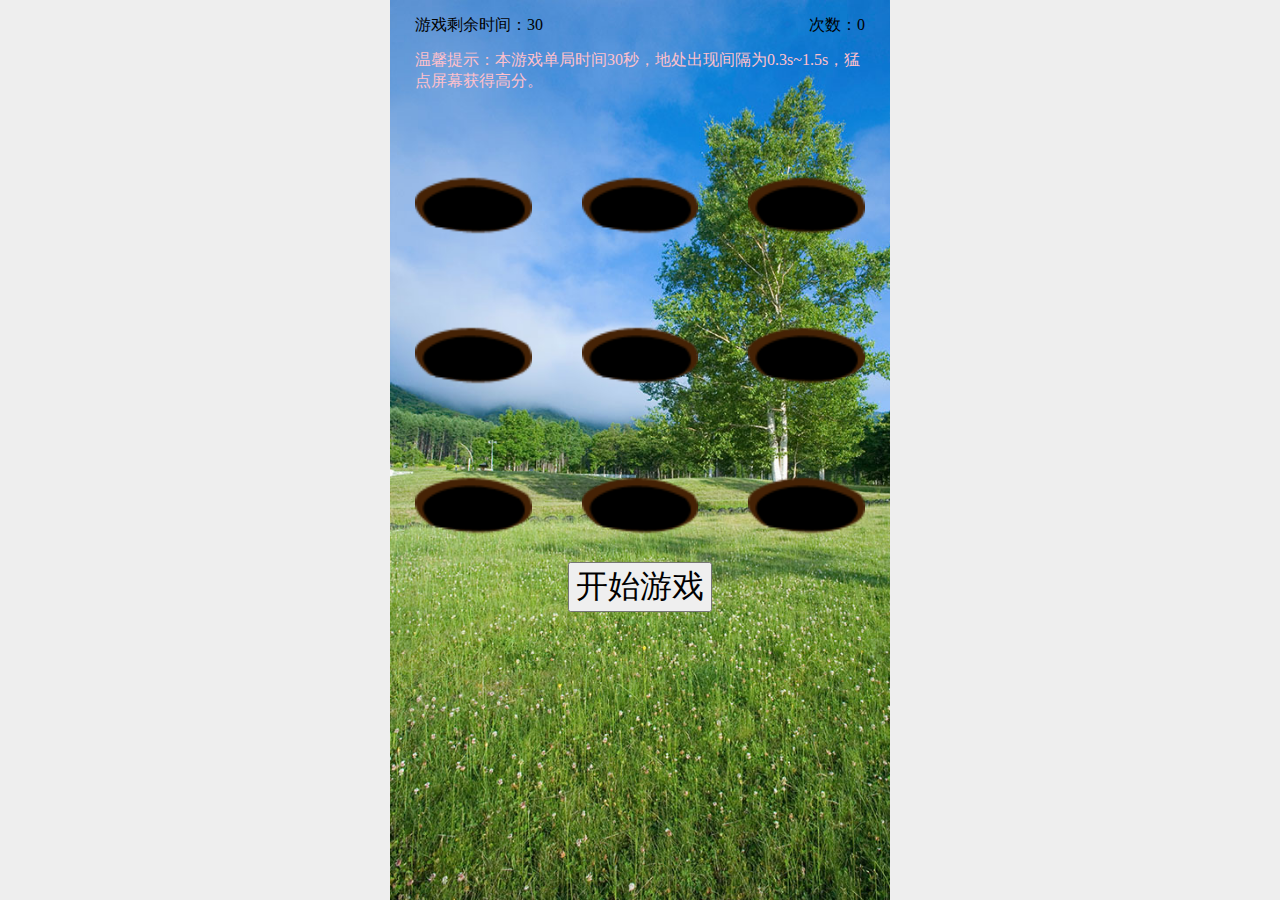
<file: playingHamster/index.html>
<!DOCTYPE html>
<html lang="en">
<head>
	<meta charset="UTF-8">
	<meta name="viewport" content="width=device-width, initial-scale=1, maximum-scale=1, minimum-scale=1, user-scalable=no, minimal-ui">
	<title>Document</title>
	<style type="text/css">
		html{background-color: #eee;height: 100%;}
		body{max-width: 500px;margin: 0 auto;background-image: url(bg.jpg);-webkit-background-size: cover;
		background-size: cover;padding: 0;height: 100%;min-width: 320px;}
		p{margin:0 5%;}
		header{width: 100%;height: 50px;position: relative;font: 2rem;}
		.othertime{height: 100%;float: left;line-height: 50px;margin-left: 5%;}
		.fenshu{height: 100%;float: right;line-height: 50px;margin-right: 5%;}
		#container{width: 100%;height: 100%;}
		.col-33{width:33.333333%;height:33.333333333%;float: left;position: relative;}
		.col-33 img{width: 70%;height: auto;position: absolute;bottom: 0;}
		footer{clear: both;text-align: center;}
		#play{font-size: 2rem;margin-top: 20px;}
	</style>
</head>
<body>
	<header>
		<span class="othertime">游戏剩余时间：<span id="time">30</span></span>
		<span class="fenshu">次数：<span id="fraction">0</span></span>
	</header>
	<p style="color: pink;">温馨提示：本游戏单局时间30秒，地处出现间隔为0.3s~1.5s，猛点屏幕获得高分。</p>
	<div id="container">
		<div class="col-33"><img src="hole.png"></div>
		<div class="col-33"><img src="hole.png"></div>
		<div class="col-33"><img src="hole.png"></div>
		<div class="col-33"><img src="hole.png"></div>
		<div class="col-33"><img src="hole.png"></div>
		<div class="col-33"><img src="hole.png"></div>
		<div class="col-33"><img src="hole.png"></div>
		<div class="col-33"><img src="hole.png"></div>
		<div class="col-33"><img src="hole.png"></div>
	</div>
	<footer><button id="play">开始游戏</button></footer>
	<script type="text/javascript" src="jquery-3.1.1.min.js"></script>
	<script type="text/javascript">
		$(function(){
			$('#container').css('height',document.body.clientWidth*0.9+'px');
			$('.col-33 img').css('left',($('.col-33').width()-$('.col-33 img').width())/2+'px');
			$(window).resize(function(){
				$('#container').css('height',document.body.clientWidth*0.9+'px');
				$('.col-33 img').css('left',($('.col-33').width()-$('.col-33 img').width())/2+'px');
			})
			var ct=0,c,t,prev;
			$('#play').click(function(){
				if($(this).text()=="开始游戏"){
					$(this).text("结束游戏");
					var i=30,x=0;
					var $imgs=$('img');
					c=setInterval(function(){
						$('#time').text(--i);
						if(i==0){
							clearInterval(c);
							clearInterval(t);
							$('#play').text("开始游戏");
							prev.src='hole.png';
							alert("游戏结束，本次游戏打到地鼠 "+$('#fraction').text()+' 只，加油^_^');
							$('#time').text(30);
						}
					},1000)
					t=setInterval(function(){
						if(x==1)prev.src='hole.png';
						x=1;
						prev=$imgs[Math.floor(Math.random()*9)];
						prev.src='mole.png';
					},(3+Math.floor(Math.random()*13))*100)
				}else if($(this).text()=="结束游戏"){
					alert("很遗憾您已选择结束游戏，本次游戏打到地鼠 "+$('#fraction').text()+' 只，再接再厉哦^_^');
					$(this).text("开始游戏");
					clearInterval(c);
					clearInterval(t);
					$('#time').text('30');
					$('#fraction').text('0');
					prev.src='hole.png';
				}
			})
			var fenshu=parseInt($('#fraction').text());
			$('img').on('click',function(e){
				if($(this).attr('src').indexOf('mole')==0 && $('#play').text()!="开始游戏"){
					fenshu+=1;
				 	$('#fraction').text(fenshu);
				}
			})
		})
	</script>
</body>
</html>
</file>
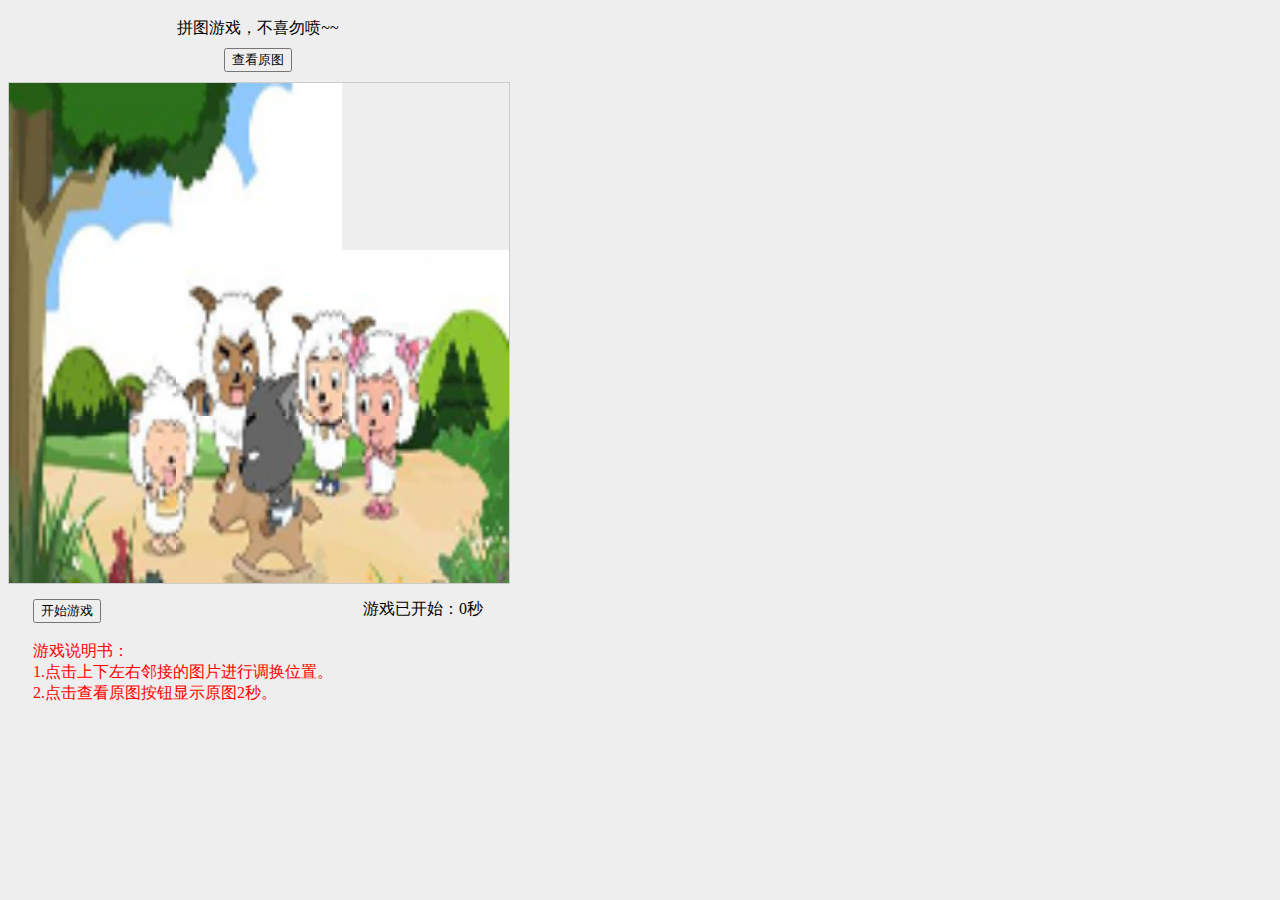
<file: puzzleGame/index.html>
<!DOCTYPE html>
<html>
<head>
    <meta charset="utf-8">
    <meta name="viewport" content="initial-scale=1.0, maximum-scale=1.0, user-scalable=no" />
    <title>pintuGame</title>
   	<link rel="stylesheet" href="css/app.css" />
</head>
<body>
	<header>
		拼图游戏，不喜勿喷~~
	</header>
	<button id="yuantu">查看原图</button>
	<div id="cover"></div>
	<div id="container">
		<div class="col-33"><img src="imgs/1.png" id="1"/></div>
		<div class="col-33"><img src="imgs/2.png" id="2"/></div>
		<div class="col-33"><img src="imgs/3.png" id="3"/></div>
		<div class="col-33"><img src="imgs/4.png" id="4"/></div>
		<div class="col-33"><img src="imgs/5.png" id="5"/></div>
		<div class="col-33"><img src="imgs/6.png" id="6"/></div>
		<div class="col-33"><img src="imgs/7.png" id="7"/></div>
		<div class="col-33"><img src="imgs/8.png" id="8"/></div>
		<div class="col-33"><img src="imgs/9.png" id="9"/></div>
	</div>
	<footer>
		<button id="play">开始游戏</button>
		<div id="time">
			游戏已开始：<span id="runtime">0</span>秒
		</div>
		<div id="guide"><br>游戏说明书：<br>1.点击上下左右邻接的图片进行调换位置。<br>2.点击查看原图按钮显示原图2秒。</div>
	</footer>
	<script src="js/jquery-3.1.1.min.js"></script>
	<script src="js/app.js"></script>
</body>
</html>
</file>
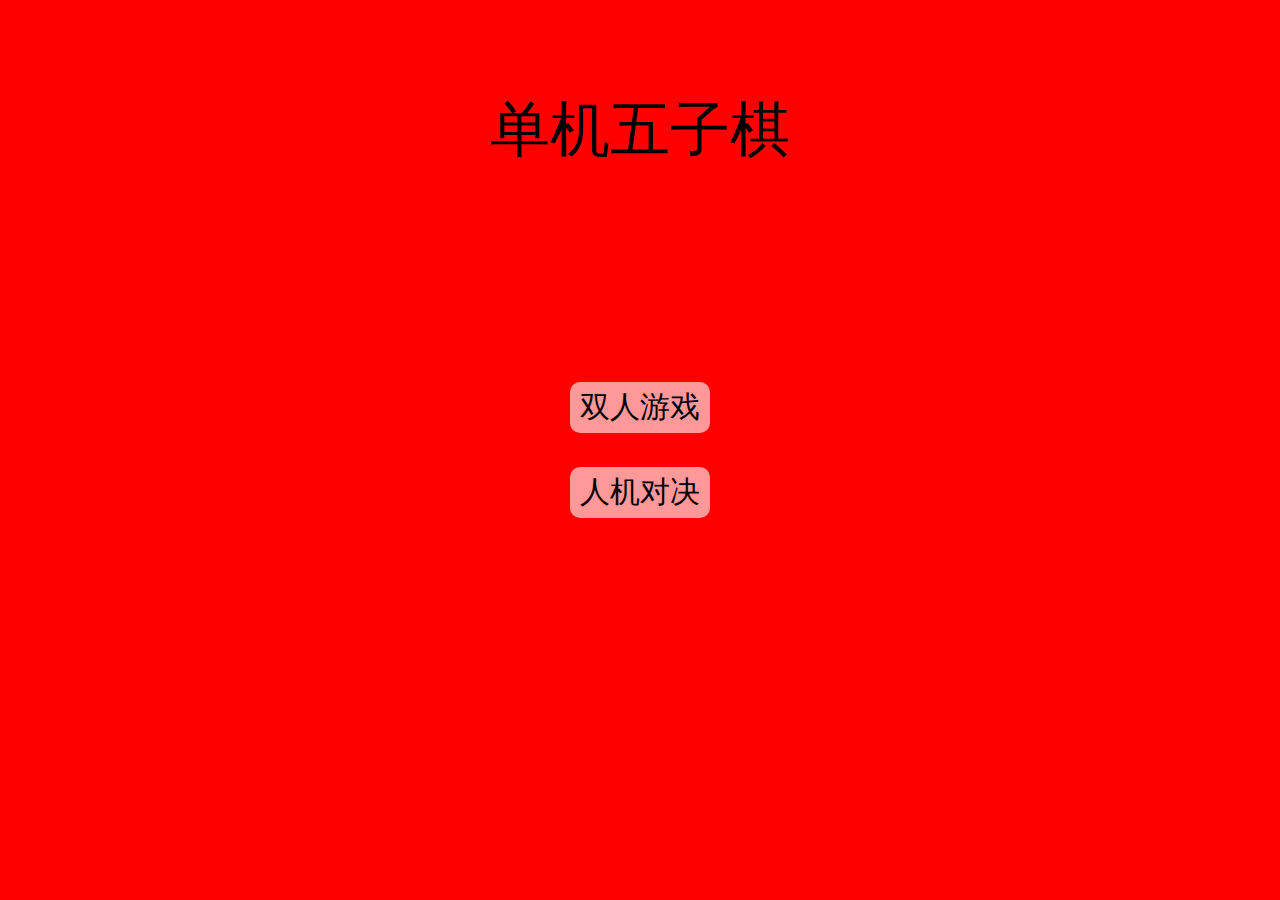
<file: fivechess/sourcecode/index.html>
<!DOCTYPE html>
<html>
<head>
    <meta charset="utf-8">
    <meta name="viewport" content="initial-scale=1.0, maximum-scale=1.0, user-scalable=no" />
    <title>fiveChess</title>
   	<link rel="stylesheet" href="css/app.css" />
</head>
<body style="font-size: 20px;">
	<header>
		<div id="threeangle"></div>
		<div id="playerA">黑手</div>
		<div>对战</div>
		<div id="playerB">红手</div>
	</header>
	<canvas id="chesspanl" width="450" height="450"></canvas>
	<div style="width:32%;float: left;margin-left: 2%;">时间:<span id="time">0</span>s</div>
	<button style="width:32%;float: left;border-radius: 10px;height: 20px;">黑</button>
	<div style="width:32%;float: left;text-align: right;margin-right: 2%;">落子数:<span id="num">0</span></div>
	<div style="clear: both;"></div><br>
	<div style="width: 100%;text-align: center;color:red;">提示：点击按钮重新开始！</div>
	<div id="show">
	</div>
	<div id="main">
		<div id="logo">单机五子棋</div>
		<div id="main_cont">
			<div class="option" id="twoMan">双人游戏</div>
			<br>
			<div class="option" id="manComputer">人机对决</div>
		</div>
	</div>
	<script src="js/jquery-3.1.1.min.js"></script>
	<script src="js/app.js"></script>
	<script src="js/computer.js"></script>
	<script>
		$(function(){
			$('body').on('click',function(e){
				var id=e.target.id;
				if(id=='twoMan'){
					$('#main').hide();
					twoMan();
				}else if(id=='manComputer'){
					$('#main').hide();
					manComputer();
				}else if(id=='threeangle'){
					window.location.reload();
				}
			});
			$('#show').append('<div><div id="show2">black</div><div id="show1">winOrNot</div><div id="show3">red</div><div id="show4">time</div><div id="show5">step</div></div>');
		})
	</script>
</body>
</html>
</file>
<file: puzzleGame/css/app.css>
html,p{
	margin:0;
}
body{
	width: 100%;
	max-width: 500px;
	min-width: 300px;
	background-color: #eee;
}
header{
	width: 100%;
	height: 40px;
	line-height: 40px;
	font: 2rem;
	text-align: center;
}
#container{
	width: 100%;
	height: 100px;
	border: 1px solid #ccc;
}
.col-33{
	height: 33.3333333%;
	width: 33.3333333%;
	float: left;
}
.col-33 img{
	width: 100%;
	height: auto;
}
#yuantu{
	clear: both;
	margin: 0 auto 10px;
	display: block;
}
footer{
	padding: 5px 5% 0 5%;
	margin-top: 10px;
}
#play{
	display: block;
	float: left;
}
#time{
	float: right;
}
#guide{
	clear: both;
	color: red;
}
#cover{
	width:100%;
	position: absolute;
	background-image: url(../imgs/yuantu.jpg);
	background-size: cover;
}
</file>
<file: fivechess/sourcecode/css/app.css>
*{
	margin: 0;
	padding: 0;
}
body{
	width: 100%;
	max-width: 500px;
	min-width: 300px;
	background-color: white;
}
#chesspanl{
	width: 100%;
	background-color: white;
}
#main{
	position: fixed;
	width: 100%;
	height: 100%;
	background: red;
	top: 0;
	text-align: center;
	display: -webkit-box;
    -webkit-box-pack: center;
    -webkit-box-align: center;
}
#main_cont{
	font-size: 30px;
}
.option{
	background: rgba(255,255,255,0.6);
	padding: 5px 10px;
	border-radius: 10px;
}
#logo{
	font-size: 60px;
	position: absolute;
	left: 0;
	right: 0;
	top: 10%;
}
header{
	width: 100%;
	padding: 5px 4%;
}
header div{
	width: 35%;
	float: left;
	text-align: center;
}
header div:nth-child(3){
	width: 20%;
	text-align: left;
}
#threeangle{
	width: 0;
    height: 0;
    border: 10px solid transparent;
    border-right: 15px solid red;
}
#show div{
	text-align: center;
	float: left;
	font-size: 16px;
}
#show>div{
	width: 100%;
	margin-top: 8px;
}
#show1{
	width: 20%;
}
#show2{
	width: 25%;
}
#show3{
	width: 25%;
}
#show4{
	width: 15%;
}
#show5{
	width: 15%;
}
</file>
